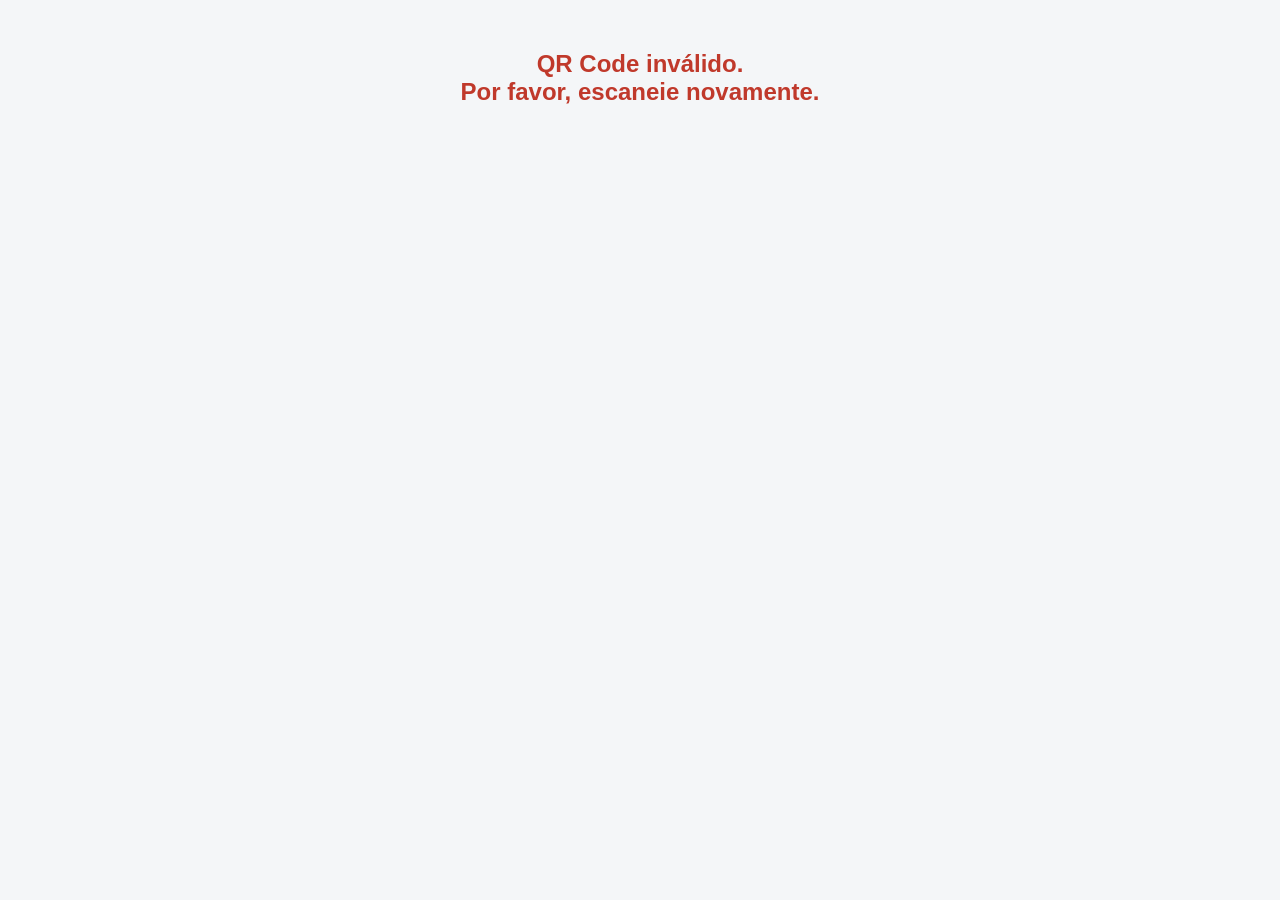
<file: cardapio.html>
<!DOCTYPE html>
<html lang="pt-BR">
<head>
    <meta charset="UTF-8">
    <meta name="viewport" content="width=device-width, initial-scale=1.0, maximum-scale=1.0, user-scalable=no">
    <title>Cardápio Digital - Aurora</title>
    <style>
        * { box-sizing: border-box; -webkit-tap-highlight-color: transparent; }
        body { font-family: 'Segoe UI', sans-serif; background: #f4f6f8; color: #333; margin: 0; padding-bottom: 80px; }
        .header { background: #2c3e50; color: white; padding: 15px; text-align: center; position: sticky; top: 0; z-index: 100; box-shadow: 0 2px 5px rgba(0,0,0,0.2); }
        .event-name { font-size: 1.2em; font-weight: bold; color: #f1c40f; text-transform: uppercase; letter-spacing: 1px; }
        .user-info { font-size: 0.8em; color: #bdc3c7; margin-top: 2px; }
        .view { display: none; padding: 20px; animation: fadeIn 0.3s; }
        .view.active { display: block; }
        @keyframes fadeIn { from { opacity:0; transform: translateY(10px); } to { opacity:1; transform: translateY(0); } }
        .login-box { background: white; padding: 30px; border-radius: 12px; box-shadow: 0 4px 15px rgba(0,0,0,0.1); text-align: center; margin-top: 50px; }
        input[type="text"] { width: 100%; padding: 15px; border: 2px solid #ddd; border-radius: 8px; font-size: 1.1em; margin-bottom: 15px; text-align: center; }
        .drink-card { background: white; border-radius: 12px; overflow: hidden; box-shadow: 0 2px 5px rgba(0,0,0,0.05); display: flex; align-items: center; padding: 10px; margin-bottom: 15px; border: 2px solid transparent; }
        .drink-card.selected { border-color: #3498db; background: #eef7fc; }
        .img-container { position: relative; width: 75px; height: 75px; border-radius: 8px; overflow: hidden; flex-shrink: 0; cursor: pointer; }
        .drink-img { width: 100%; height: 100%; object-fit: cover; }
        .drink-info { flex: 1; padding: 0 12px; }
        .drink-name { font-weight: bold; font-size: 1.1em; }
        .qty-control { display: flex; align-items: center; gap: 8px; }
        .btn-qty { width: 32px; height: 32px; border-radius: 50%; border: none; background: #ecf0f1; font-weight: bold; cursor: pointer; }
        .btn-qty.active { background: #3498db; color: white; }
        .float-cart { position: fixed; bottom: 20px; left: 5%; width: 90%; background: #2c3e50; color: white; padding: 15px; border-radius: 50px; display: none; justify-content: space-between; align-items: center; z-index: 200; cursor: pointer; box-shadow: 0 4px 15px rgba(0,0,0,0.3); }
        .float-cart.visible { display: flex; }
        .modal-overlay { position: fixed; top: 0; left: 0; width: 100%; height: 100%; background: rgba(0,0,0,0.85); display: none; justify-content: center; align-items: center; z-index: 9999; backdrop-filter: blur(5px); }
        .modal-content { background: #fff; width: 90%; max-width: 400px; border-radius: 15px; overflow: hidden; position: relative; }
        .modal-body { padding: 20px; }

        /* Container do Status Animado */
        .status-tracker {
            display: flex;
            justify-content: space-between;
            align-items: center;
            margin: 20px 0;
            padding: 15px;
            background: #1e1e1e;
            border-radius: 12px;
        }

        .status-step {
            display: flex;
            flex-direction: column;
            align-items: center;
            color: #555;
            transition: all 0.4s ease;
        }

        .status-icon {
            font-size: 1.8rem;
            margin-bottom: 5px;
            filter: grayscale(100%);
            opacity: 0.5;
            transition: all 0.4s ease;
        }

        /* Status Ativo / Animado */
        .status-step.active .status-icon {
            filter: grayscale(0%);
            opacity: 1;
            transform: scale(1.2);
        }

        .status-step.active.pendente .status-icon { animation: girarAmpulheta 2s infinite; }
        .status-step.active.preparando .status-icon { animation: baterCoqueteleira 0.5s infinite alternate; }
        .status-step.active.pronto .status-icon { animation: puloSucesso 1s ease-out; }

        .status-text { font-size: 0.75rem; font-weight: bold; }
        .status-step.active .status-text { color: #f1c40f; } /* Amarelo Aurora */

        /* Animações */
        @keyframes girarAmpulheta { 0% { transform: rotate(0deg); } 50% { transform: rotate(180deg); } 100% { transform: rotate(180deg); } }
        @keyframes baterCoqueteleira { 0% { transform: rotate(-15deg); } 100% { transform: rotate(15deg); } }
        @keyframes puloSucesso { 0% { transform: translateY(0); } 50% { transform: translateY(-10px); } 100% { transform: translateY(0); } }

    </style>
</head>
<body>

    <div class="header">
        <div class="event-name" id="headerEventName">Carregando...</div>
        <div class="user-info" id="headerUserInfo"></div>
    </div>

    <!-- TELA DE LOGIN (NOME DO CLIENTE) -->
    <div id="view-login" class="view active">
        <div class="login-box">
            <h3>🍹 Seja bem-vindo!</h3>
            <p style="color:#666;">Como devemos chamar você no balcão?</p>
            <input type="text" id="inputNome" placeholder="Seu Nome">
            <button class="btn-qty active" style="width:100%; height: 50px; border-radius: 10px;" onclick="entrar()">Entrar no Evento</button>
        </div>
    </div>

    <!-- TELA DO CARDÁPIO -->
    <div id="view-menu" class="view">
        <div id="menu-list"></div>
    </div>

    <!-- TELA DE STATUS DO PEDIDO -->
    <div id="view-status" class="view">
        <div style="text-align:center; margin-top:50px;">
            <h2 id="statusTitle">...</h2>
            <p id="statusDesc">Aguardando atualização do bar...</p>
                <div class="status-tracker" id="tracker-pedido">
                    <div class="status-step" id="step-pendente">
                        <div class="status-icon">⏳</div>
                        <div class="status-text">Aguardando</div>
                    </div>
                    <div class="status-step" id="step-preparando">
                        <div class="status-icon">🍸</div>
                        <div class="status-text">Preparando</div>
                    </div>
                    <div class="status-step" id="step-pronto">
                        <div class="status-icon">✅</div>
                        <div class="status-text">Pronto!</div>
                    </div>
                </div>
            <div id="statusItems" style="background:white; padding:15px; border-radius:10px; margin-top:20px; box-shadow: 0 2px 5px rgba(0,0,0,0.05);"></div>
        </div>
    </div>


    <!-- BOTÃO FLUTUANTE (CARRINHO) -->
    <div class="float-cart" id="floatCart" onclick="enviarPedido()">
        <span>🛒 <span id="cartCount">0</span> itens selecionados</span>
        <button style="background:#f1c40f; color:#2c3e50; border:none; padding:8px 20px; border-radius:20px; font-weight:bold; cursor: pointer;">PEDIR AGORA</button>
    </div>

    <!-- MODAL DE DETALHES DA RECEITA -->
    <div id="modal-detalhes" class="modal-overlay" onclick="fecharDetalhes(event)">
        <div class="modal-content" onclick="event.stopPropagation()">
            <img id="modal-img" src="" style="width:100%; height:200px; object-fit:cover;">
            <div class="modal-body">
                <h2 id="modal-titulo" style="margin-top: 0;"></h2>
                <p style="color:#e67e22; font-weight:bold; font-size:0.9em;">DETALHES:</p>
                <ul id="modal-lista" style="padding-left:20px; color:#555;"></ul>
                <button onclick="fecharDetalhesManual()" style="width:100%; padding:12px; margin-top:15px; background: #3498db; color: white; border: none; border-radius: 8px; font-weight: bold; cursor: pointer;">Fechar</button>
            </div>
        </div>
    </div>

<script>
    // ==========================================
    // CONFIGURAÇÕES GERAIS E ESTADO (API PYTHON)
    // ==========================================
    const API_BASE = "https://aurora-api-zj8e.onrender.com";

    let eventoID = null; 
    let urlSlug = new URLSearchParams(window.location.search).get('festa');
    let usuario = { nome: localStorage.getItem('aurora_user_nome'), id: localStorage.getItem('aurora_user_id') };
    let carrinho = {};
    let cacheDrinks = [];
    let pollInterval = null; 

    window.onload = async () => {
        if (!urlSlug || urlSlug === 'null') {
            document.getElementById('headerEventName').innerText = "Erro no QR Code";
            document.body.innerHTML = "<h2 style='text-align:center; margin-top:50px; color:#c0392b;'>QR Code inválido.<br>Por favor, escaneie novamente.</h2>";
            return;
        }
        await carregarConfiguracoesEvento();
    };

    // 1. CARREGA O CARDÁPIO (POSTGRES via FASTAPI)
    async function carregarConfiguracoesEvento() {
        try {
            // Voltamos para a SUA rota original que funciona!
            const res = await fetch(`${API_BASE}/events/${urlSlug}/menu`);
            if (!res.ok) throw new Error("Falha ao buscar dados da API");
            
            const data = await res.json();

            eventoID = urlSlug; 
            document.getElementById('headerEventName').innerText = data.festa || "Evento Aurora";
            cacheDrinks = data.drinks || [];

            if (usuario.nome && usuario.id) {
                document.getElementById('headerUserInfo').innerText = `Olá, ${usuario.nome}`;
                verificarStatusPedido(); 
            } else {
                mostrarView('view-login');
            }
        } catch (e) {
            console.error(e);
            alert("Erro ao carregar o cardápio. Verifique sua conexão com a internet.");
        }
    }

        // Quando você receber o status do Python ("Pendente", "Preparando", "Pronto")
        function atualizarVisorStatus(statusReal) {
            // 1. Apaga tudo
            document.querySelectorAll('.status-step').forEach(el => el.classList.remove('active', 'pendente', 'preparando', 'pronto'));
            
            // 2. Acende o status correto com animação
            if (statusReal === 'Pendente') {
                document.getElementById('step-pendente').classList.add('active', 'pendente');
            } else if (statusReal === 'Preparando') {
                document.getElementById('step-preparando').classList.add('active', 'preparando');
            } else if (statusReal === 'Pronto') {
                document.getElementById('step-pronto').classList.add('active', 'pronto');
            }
        }

    // REGISTRO DO CLIENTE
    window.entrar = () => {
        const nome = document.getElementById('inputNome').value.trim();
        if (!nome) return alert("Diga-nos seu nome para chamarmos no balcão!");
        
        usuario.nome = nome.toUpperCase();
        usuario.id = 'cli_' + Math.random().toString(36).substr(2, 9);
        
        localStorage.setItem('aurora_user_nome', usuario.nome);
        localStorage.setItem('aurora_user_id', usuario.id);
        
        document.getElementById('headerUserInfo').innerText = `Olá, ${usuario.nome}`;
        verificarStatusPedido();
    };

    // 2. RENDERIZA CARDÁPIO E CONTROLA CARRINHO
    function renderizarCardapio() {
        const lista = document.getElementById('menu-list');
        lista.innerHTML = '';
        
        cacheDrinks.forEach((d, index) => {
            // Usando 'd.drink_nome' conforme o seu banco PostgreSQL
            const nomeDoDrink = d.drink_nome || "Drink Sem Nome";
            const qtdNoCarrinho = carrinho[nomeDoDrink]?.qtd || 0;
            
            const div = document.createElement('div');
            div.className = `drink-card ${qtdNoCarrinho > 0 ? 'selected' : ''}`;
            
            // Usando 'd.image_url' conforme o seu banco
            div.innerHTML = `
                <div class="img-container" style="position: relative;" onclick="verDetalhes(${index})">
                    <img src="${d.image_url || 'https://via.placeholder.com/150?text=Drink'}" class="drink-img">
                    <div style="position: absolute; bottom: 0; left: 0; width: 100%; background: rgba(0,0,0,0.6); color: white; text-align: center; font-size: 0.65em; padding: 4px 0; letter-spacing: 1px; text-transform: uppercase; backdrop-filter: blur(2px);">
                        🔍 Ver
                    </div>
                </div>
                <div class="drink-info">
                    <div class="drink-name">${nomeDoDrink}</div>
                    <small style="color:#e67e22; font-weight: bold;">Disponível: ${d.planned_quantity || '0'}</small>
                </div>
                <div class="qty-control">
                    <button class="btn-qty" onclick="alterarQtd('${nomeDoDrink}', '${d.id}', -1)">-</button>
                    <span class="qty-val">${qtdNoCarrinho}</span>
                    <button class="btn-qty active" onclick="alterarQtd('${nomeDoDrink}', '${d.id}', 1)">+</button>
                </div>
            `;
            lista.appendChild(div);
        });
        mostrarView('view-menu');
    }

    window.alterarQtd = (nome, drinkId, delta) => {
        const totalNoCarrinho = Object.values(carrinho).reduce((a, b) => a + b.qtd, 0);
        
        // Trava 1: Se já tem 2 e o cara quer adicionar mais, barra IMEDIATAMENTE.
        if (delta > 0 && totalNoCarrinho >= 2) {
            alert("🍹 Calma lá! Para não travar o bar, o máximo são 2 drinks por pedido.");
            return;
        }

        // Se o drink não existe no carrinho e o cara clica em "-", não faz nada.
        if (!carrinho[nome] && delta <= 0) return;

        // Se não existe, cria a estrutura inicial
        if (!carrinho[nome]) {
            carrinho[nome] = { nome: nome, id: drinkId, qtd: 0 };
        }

        // Aplica a soma ou subtração
        carrinho[nome].qtd += delta;
        
        // O EXORCISMO: Se a quantidade for 0 ou menor, DELETA o drink do carrinho inteiro
        if (carrinho[nome].qtd <= 0) {
            delete carrinho[nome];
        }
        
        renderizarCardapio();
        atualizarBotaoCarrinho();
    };

    function atualizarBotaoCarrinho() {
        const total = Object.values(carrinho).reduce((a, b) => a + b.qtd, 0);
        document.getElementById('cartCount').innerText = total;
        document.getElementById('floatCart').style.display = total > 0 ? 'flex' : 'none';
    }

    // 3. ENVIA PEDIDO
    window.enviarPedido = async () => {
        // EXORCISMO PARTE 2: Filtramos (.filter) qualquer drink com qtd menor ou igual a zero ANTES de mandar
        const itensReq = Object.values(carrinho)
            .filter(i => i.qtd > 0)
            .map(i => ({ id: i.id, qty: i.qtd, nome: i.nome }));
            
        // Se a lista ficar vazia após o filtro, cancela a requisição
        if (itensReq.length === 0) {
            alert("Seu carrinho está vazio!");
            return;
        }

        document.getElementById('floatCart').style.opacity = '0.5';

        try {
            const res = await fetch(`${API_BASE}/orders/create`, {
                method: 'POST',
                headers: { 'Content-Type': 'application/json' },
                body: JSON.stringify({
                    event_id: eventoID,
                    client_name: usuario.nome,
                    client_id: usuario.id,
                    items: itensReq
                })
            });
            
            if (res.ok) {
                carrinho = {};
                atualizarBotaoCarrinho();
                verificarStatusPedido(); 
            } else {
                const data = await res.json();
                alert(data.detail || "Erro ao fazer pedido. Tente novamente.");
                document.getElementById('floatCart').style.opacity = '1';
            }
        } catch (e) {
            alert("Falha na conexão com o Bar. Tente novamente.");
            document.getElementById('floatCart').style.opacity = '1';
        }
    };

    // 4. MOTOR DE POLLING (Substitui onSnapshot)
    function verificarStatusPedido() {
        if (!eventoID || eventoID === 'null') return;
        if (pollInterval) clearInterval(pollInterval);
        
        const checarServidor = async () => {
            try {
                const res = await fetch(`${API_BASE}/orders/active?event_id=${eventoID}&client_id=${usuario.id}`);
                const data = await res.json();

                if (data.has_active_order) {
                    const p = data.order;
                    
                    document.getElementById('statusTitle').innerText = p.status.toUpperCase();
                    document.getElementById('statusDesc').innerText = p.status === 'Pronto' ? 'Vem buscar no balcão! 🍹' : 'Estamos preparando...';
                    
                    const statusItems = document.getElementById('statusItems');
                    statusItems.innerHTML = p.itens.map(i => `<b style="font-size: 1.2em;">${i.qtd}x</b> ${i.nome}`).join('<br><br>');
                    
                    mostrarView('view-status');
                    atualizarVisorStatus(p.status); // <--- A MÁGICA ENTRA AQUI!
                    
                    if (p.status === 'Pronto' && navigator.vibrate) navigator.vibrate([200, 100, 200]);
                } else {
                    clearInterval(pollInterval);
                    pollInterval = null;
                    renderizarCardapio();
                }
            } catch (e) {
                console.log("Aguardando servidor do bar...");
            }
        };

        checarServidor(); 
        pollInterval = setInterval(checarServidor, 3000); 
    }

    // 5. O SEU MODAL DE DETALHES (INSUMOS)
    window.verDetalhes = (idx) => {
        const d = cacheDrinks[idx];
        document.getElementById('modal-img').src = d.image_url || 'https://via.placeholder.com/400x200?text=Aurora+Bartenders';
        document.getElementById('modal-titulo').innerText = d.drink_nome || 'Drink';
        
        const infoInsumos = d.descricao || 'Detalhes da receita não disponíveis.';
        
        // Mágica aqui: Fatiar por vírgula e criar os <li> elegantes
        const listaHTML = infoInsumos.split(',')
            .map(item => `<li style="padding: 8px 0; border-bottom: 1px solid #f0f0f0; color: #333; font-size: 0.95em;">🍹 ${item.trim()}</li>`)
            .join('');
            
        document.getElementById('modal-lista').innerHTML = listaHTML;
        
        document.getElementById('modal-detalhes').style.display = 'flex';
    };

    window.fecharDetalhes = (e) => {
        if(e.target.id === 'modal-detalhes') document.getElementById('modal-detalhes').style.display = 'none';
    };

    window.fecharDetalhesManual = () => {
        document.getElementById('modal-detalhes').style.display = 'none';
    };

    function mostrarView(id) {
        document.querySelectorAll('.view').forEach(v => v.classList.remove('active'));
        document.getElementById(id).classList.add('active');
    }
</script>
</body>
</html>
</file>
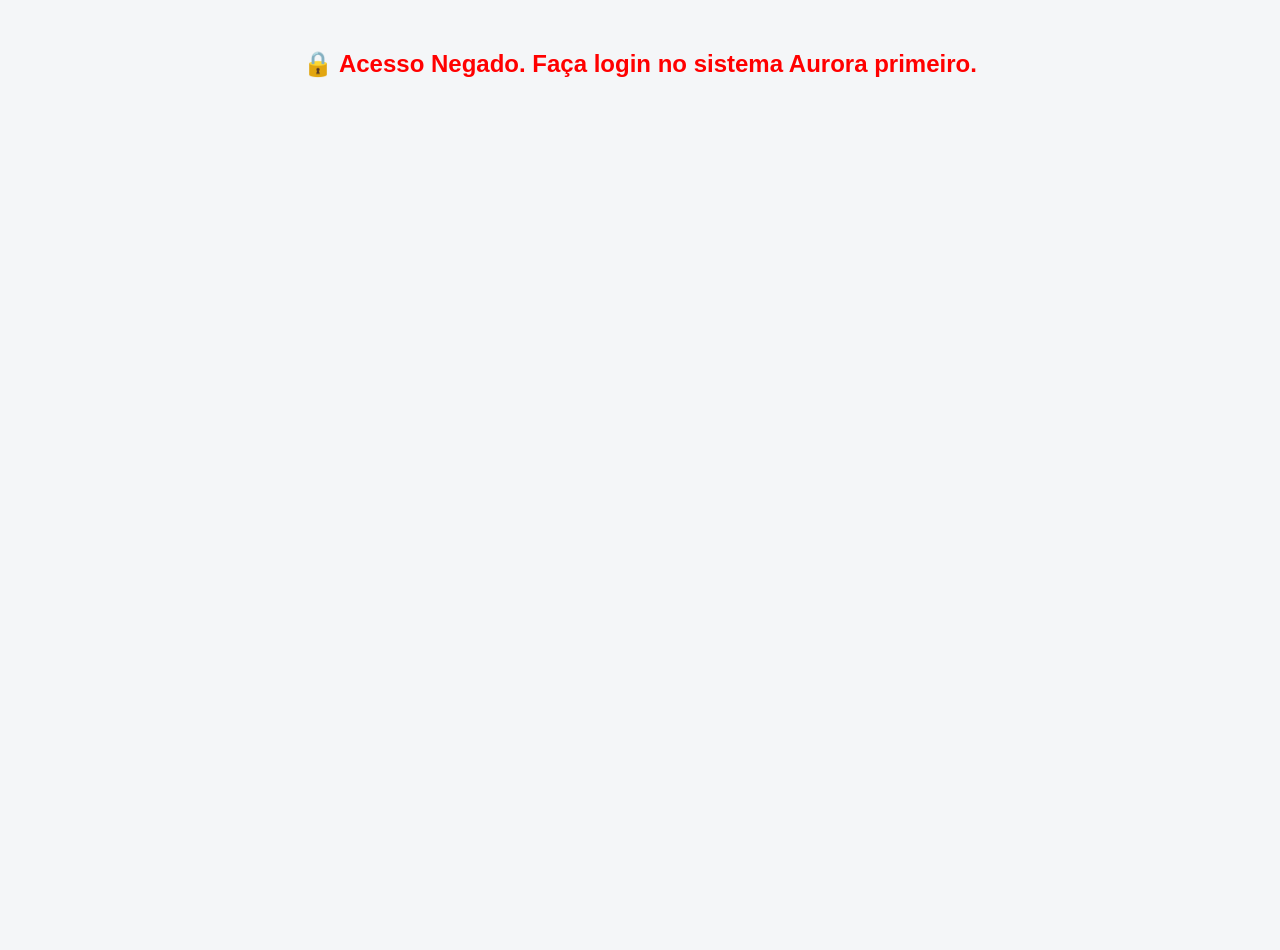
<file: kds.html>
<!DOCTYPE html>
<html lang="pt-BR">
<head>
    <meta charset="UTF-8">
    <meta name="viewport" content="width=device-width, initial-scale=1.0">
    <title>KDS - Aurora Produção</title>
    <style>
        * { box-sizing: border-box; font-family: 'Segoe UI', sans-serif; }
        body { margin: 0; background: #f4f6f8; color: #333; height: 100vh; overflow: hidden; }

        /* TELA DE SELEÇÃO (O CADEADO) */
        #tela-selecao { display: none; flex-direction: column; align-items: center; justify-content: center; height: 100vh; background: #2c3e50; color: white; text-align: center; padding: 20px; }
        .btn-evento-ativo { background: #27ae60; color: white; border: none; padding: 20px; margin: 10px; border-radius: 10px; font-size: 1.2em; font-weight: bold; cursor: pointer; width: 100%; max-width: 400px; box-shadow: 0 4px 15px rgba(0,0,0,0.3); transition: transform 0.2s; }
        .btn-evento-ativo:hover { transform: translateY(-3px); background: #2ecc71; }

        /* KDS HEADER */
        .kds-topbar { background: #1a252f; color: white; padding: 15px 20px; display: flex; justify-content: space-between; align-items: center; box-shadow: 0 2px 10px rgba(0,0,0,0.2); }
        .btn-desvincular { background: #c0392b; color: white; border: none; padding: 8px 15px; border-radius: 5px; cursor: pointer; font-weight: bold; }

        /* KDS GRID */
        .kds-container { display: grid; grid-template-columns: 1fr 1fr 1fr; gap: 15px; height: calc(100vh - 70px); padding: 15px; }
        @media (max-width: 900px) { .kds-container { grid-template-columns: 1fr; height: auto; overflow-y: auto; } body { overflow: auto; } }
        
        .kds-column { background: #eef2f7; border-radius: 8px; display: flex; flex-direction: column; overflow: hidden; }
        .kds-header { padding: 12px; color: white; font-weight: bold; text-align: center; font-size: 1.1em; }
        .col-pendente .kds-header { background: #f39c12; }
        .col-preparo .kds-header { background: #3498db; }
        .col-pronto .kds-header { background: #27ae60; }
        
        .kds-body { flex: 1; padding: 10px; overflow-y: auto; }

        /* CARDS DE PEDIDO */
        .order-card { background: white; border-radius: 6px; padding: 12px; margin-bottom: 12px; box-shadow: 0 2px 5px rgba(0,0,0,0.1); border-left: 5px solid transparent; animation: slideIn 0.3s; }
        .order-card.new { border-left-color: #f39c12; }
        .order-card.doing { border-left-color: #3498db; }
        .order-card.done { border-left-color: #27ae60; opacity: 0.8; }

        .order-meta { display: flex; justify-content: space-between; font-size: 0.85em; color: #7f8c8d; margin-bottom: 5px; }
        .order-client { font-weight: bold; font-size: 1.2em; color: #2c3e50; }
        .order-items { margin: 10px 0; border-top: 1px dashed #eee; padding-top: 8px; }
        .order-item { font-size: 1.1em; padding: 3px 0; }
        
        .order-actions { display: flex; gap: 5px; margin-top: 10px; }
        .btn-kds { flex: 1; height: 40px; font-size: 0.95em; font-weight: bold; border: none; border-radius: 4px; cursor: pointer; transition: 0.2s; }
        .btn-kds:hover { opacity: 0.9; }

        @keyframes slideIn { from { opacity: 0; transform: translateY(10px); } to { opacity: 1; transform: translateY(0); } }
    </style>
</head>
<body>

    <div id="tela-selecao">
        <h1 style="margin-bottom: 5px;">📺 Configuração do KDS</h1>
        <p style="color: #bdc3c7; margin-bottom: 30px;">A qual evento este tablet pertence hoje?</p>
        <div id="lista-eventos-ativos">
            <p>Buscando festas no radar...</p>
        </div>
    </div>

    <div id="tela-kds" style="display: none;">
        <div class="kds-topbar">
            <div>
                <span style="font-size: 1.2em; font-weight: bold;" id="kds-nome-evento">Carregando Evento...</span>
            </div>
            <div style="display: flex; align-items: center; gap: 15px;">
                <select id="kdsOperador" style="padding: 8px; border-radius: 4px; font-weight: bold;">
                    <option value="">Quem está operando?</option>
                </select>
                <button onclick="window.desvincularTablet()" class="btn-desvincular">🔌 Trocar Evento</button>
            </div>
        </div>

        <div class="kds-container">
            <div class="kds-column col-pendente">
                <div class="kds-header">AGUARDANDO (<span id="count-pendente">0</span>)</div>
                <div class="kds-body" id="list-pendente"></div>
            </div>

            <div class="kds-column col-preparo">
                <div class="kds-header">PREPARANDO (<span id="count-preparo">0</span>)</div>
                <div class="kds-body" id="list-preparo"></div>
            </div>

            <div class="kds-column col-pronto">
                <div class="kds-header">PRONTOS (<span id="count-pronto">0</span>)</div>
                <div class="kds-body" id="list-pronto"></div>
            </div>
        </div>
    </div>

    <script>
        // ==========================================
        // 1. CONFIGURAÇÕES INICIAIS
        // ==========================================
        const API_BASE = "https://aurora-api-zj8e.onrender.com";
        const ACCOUNT_ID = localStorage.getItem('account_id'); // 📍 Captura a agência logada
        
        const CHAVE_MEMORIA = 'aurora_kds_evento_id';
        const CHAVE_NOME = 'aurora_kds_evento_nome';
        let eventoAtualID = localStorage.getItem(CHAVE_MEMORIA);

        // ==========================================
        // 2. LÓGICA DE INICIALIZAÇÃO (CADEADO)
        // ==========================================
        async function iniciarKDS() {
            // Trava de segurança: Se o tablet não tiver feito login no admin, bloqueia!
            if (!ACCOUNT_ID) {
                document.body.innerHTML = '<h2 style="color:red; text-align:center; margin-top: 50px;">🔒 Acesso Negado. Faça login no sistema Aurora primeiro.</h2>';
                return;
            }

            const nomeEvento = localStorage.getItem(CHAVE_NOME);

            if (eventoAtualID) {
                // Abre a cozinha se o evento já estiver vinculado
                document.getElementById('tela-selecao').style.display = 'none';
                document.getElementById('tela-kds').style.display = 'block';
                document.getElementById('kds-nome-evento').innerText = `🍸 ${nomeEvento}`;
                
                // MÁGICA AQUI: Faltava chamar a função de carregar a equipe!
                carregarOperadores();

                // Inicia o motor de busca de pedidos (Polling)
                setInterval(atualizarFilaKDS, 3000);
                atualizarFilaKDS();
            } else {
                // Abre o radar de seleção de eventos
                document.getElementById('tela-selecao').style.display = 'flex';
                buscarEventosNoRadar();
            }
        }

        // Busca equipe do Postgres (Agência isolada)
        async function carregarOperadores() {
            const sel = document.getElementById('kdsOperador');
            try {
                // 📍 AJUSTE: Passando o ID da Agência
                const res = await fetch(`${API_BASE}/team?account_id=${ACCOUNT_ID}`); 
                const data = await res.json();

                if(data && data.length > 0) {
                    data.forEach(d => {
                        // Corrigido para d.nome garantindo o match com a tabela STAFF
                        sel.innerHTML += `<option value="${d.name}">${d.name}</option>`;
                    });
                }
            } catch(e) { sel.innerHTML += `<option value="Equipe Aurora">Equipe Aurora</option>`; }
        }

        async function buscarEventosNoRadar() {
            const divLista = document.getElementById('lista-eventos-ativos');
            try {
                // 📍 AJUSTE: Buscando só as festas ATIVAS da SUA Agência!
                const res = await fetch(`${API_BASE}/events/active?account_id=${ACCOUNT_ID}`);
                const data = await res.json();
                
                if (data.status === "sucesso" && data.dados.length > 0) {
                    divLista.innerHTML = data.dados.map(ev => `
                        <button class="btn-evento-ativo" onclick="window.vincularTablet('${ev.id}', '${ev.event_name}')">
                            📡 Conectar em:<br>${ev.event_name}
                        </button>
                    `).join('');
                } else {
                    divLista.innerHTML = "<h3>Nenhum evento ABERTO no momento.</h3>";
                }
            } catch (e) {
                divLista.innerHTML = "<p>Erro ao conectar com o Servidor.</p>";
            }
        }

        window.vincularTablet = (id, nome) => {
            localStorage.setItem(CHAVE_MEMORIA, id);
            localStorage.setItem(CHAVE_NOME, nome);
            location.reload();
        };

        window.desvincularTablet = () => {
            const pin = prompt("🔒 ÁREA RESTRITA\nDigite o PIN para trocar o evento:");
            if (pin === "1234") { 
                localStorage.removeItem(CHAVE_MEMORIA);
                localStorage.removeItem(CHAVE_NOME);
                location.reload();
            } else if (pin !== null) {
                alert("❌ PIN Incorreto.");
            }
        };

        // ==========================================
        // 3. MOTOR DO KDS (POLLING - PEDIDOS POSTGRES)
        // ==========================================
        async function atualizarFilaKDS() {
            if (!eventoAtualID) return;
            try {
                const res = await fetch(`${API_BASE}/kds/orders/${eventoAtualID}`);
                const pedidos = await res.json();

                const cols = {
                    'Pendente': document.getElementById('list-pendente'),
                    'Preparando': document.getElementById('list-preparo'),
                    'Pronto': document.getElementById('list-pronto')
                };

                // Limpa as colunas antes de desenhar os novos dados
                Object.values(cols).forEach(c => c.innerHTML = '');
                let counts = { 'Pendente': 0, 'Preparando': 0, 'Pronto': 0 };

                pedidos.forEach(p => {
                    if (counts[p.status] !== undefined) {
                        counts[p.status]++;
                        const card = criarCardKDS(p);
                        if (cols[p.status]) cols[p.status].appendChild(card);
                    }
                });

                document.getElementById('count-pendente').innerText = counts['Pendente'];
                document.getElementById('count-preparo').innerText = counts['Preparando'];
                document.getElementById('count-pronto').innerText = counts['Pronto'];
            } catch (e) {
                console.error("Erro ao atualizar fila KDS:", e);
            }
        }

        function criarCardKDS(p) {
            const div = document.createElement('div');
            const classeStatus = p.status === 'Pendente' ? 'new' : p.status === 'Preparando' ? 'doing' : 'done';
            div.className = `order-card ${classeStatus}`;

            const hora = new Date(p.created_at).toLocaleTimeString([], { hour: '2-digit', minute: '2-digit' });
            const itensHtml = p.itens.map(i => `<div class="order-item"><b>${i.qtd}x</b> ${i.nome}</div>`).join('');

            let botoes = '';
            if (p.status === 'Pendente') {
                botoes = `<button onclick="window.moverPedido('${p.id}', 'Preparando')" class="btn-kds" style="background:#3498db; color:white;">🔥 PREPARAR</button>`;
            } else if (p.status === 'Preparando') {
                botoes = `<button onclick="window.moverPedido('${p.id}', 'Pronto')" class="btn-kds" style="background:#27ae60; color:white;">✅ PRONTO</button>`;
            } else if (p.status === 'Pronto') {
                botoes = `<button onclick="window.moverPedido('${p.id}', 'Entregue')" class="btn-kds" style="background:#7f8c8d; color:white;">🚀 FINALIZAR</button>`;
            }

            div.innerHTML = `
                <div class="order-meta"><span>🕒 ${hora}</span><span>#${p.id.slice(-4).toUpperCase()}</span></div>
                <div class="order-client">${p.client_name}</div>
                <div class="order-items">${itensHtml}</div>
                <div class="order-actions">${botoes}</div>
            `;
            return div;
        }

        window.moverPedido = async (id, novoStatus) => {
            // TRAVA DE SEGURANÇA: Exige operador para preparar o drink
            if (novoStatus === 'Preparando') {
                const operador = document.getElementById('kdsOperador').value;
                if (!operador) {
                    alert("⚠️ Selecione QUEM ESTÁ OPERANDO no topo da tela antes de puxar um pedido!");
                    return;
                }
            }

            try {
                const res = await fetch(`${API_BASE}/orders/${id}/status`, {
                    method: 'PATCH',
                    headers: { 'Content-Type': 'application/json' },
                    body: JSON.stringify({ status: novoStatus })
                });
                if (res.ok) {
                    atualizarFilaKDS();
                }
            } catch (e) {
                alert("Erro ao atualizar status do pedido.");
            }
        };

        // Inicia o processo quando o HTML carregar
        document.addEventListener('DOMContentLoaded', iniciarKDS);
    </script>
</body>
</html>
</file>
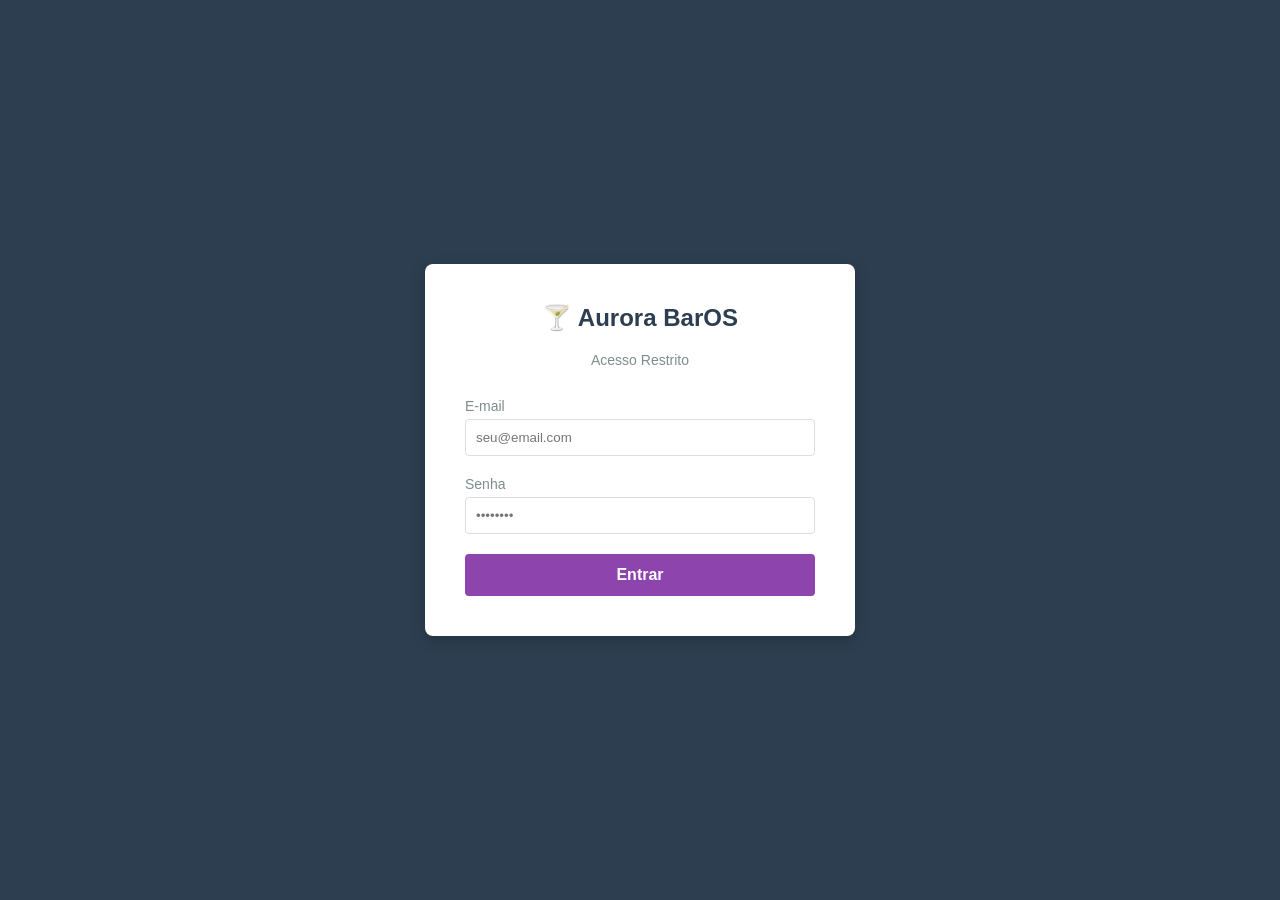
<file: login.html>
<!DOCTYPE html>
<html lang="pt-BR">
<head>
    <meta charset="UTF-8">
    <meta name="viewport" content="width=device-width, initial-scale=1.0">
    <title>Aurora - Login</title>
    <style>
        body { font-family: 'Segoe UI', Tahoma, Geneva, Verdana, sans-serif; background-color: #2c3e50; display: flex; justify-content: center; align-items: center; height: 100vh; margin: 0; }
        .login-box { background: white; padding: 40px; border-radius: 8px; box-shadow: 0 4px 15px rgba(0,0,0,0.2); width: 100%; max-width: 350px; text-align: center; }
        .login-box h2 { margin-top: 0; color: #2c3e50; }
        .input-group { margin-bottom: 20px; text-align: left; }
        .input-group label { display: block; margin-bottom: 5px; color: #7f8c8d; font-size: 14px; }
        .input-group input { width: 100%; padding: 10px; border: 1px solid #ddd; border-radius: 4px; box-sizing: border-box; }
        button { width: 100%; padding: 12px; background: #8e44ad; color: white; border: none; border-radius: 4px; font-weight: bold; cursor: pointer; font-size: 16px; }
        button:hover { background: #732d91; }
        #mensagem-erro { color: #e74c3c; font-size: 13px; margin-top: 15px; display: none; }
    </style>
</head>
<body>

    <div class="login-box">
        <h2>🍸 Aurora BarOS</h2>
        <p style="color: #7f8c8d; font-size: 14px; margin-bottom: 30px;">Acesso Restrito</p>
        
        <div class="input-group">
            <label>E-mail</label>
            <input type="email" id="email" placeholder="seu@email.com">
        </div>
        
        <div class="input-group">
            <label>Senha</label>
            <input type="password" id="senha" placeholder="••••••••">
        </div>

        <button onclick="fazerLogin()">Entrar</button>
        <div id="mensagem-erro">Usuário ou senha inválidos.</div>
    </div>

    <script>
        // 📍 COLOQUE SUAS CHAVES DO SUPABASE AQUI
        const SUPABASE_URL = 'https://xnvznbmwxvflavmnmxxx.supabase.co'; 
        const SUPABASE_ANON_KEY = 'eyJhbGciOiJIUzI1NiIsInR5cCI6IkpXVCJ9.eyJpc3MiOiJzdXBhYmFzZSIsInJlZiI6InhudnpuYm13eHZmbGF2bW5teHh4Iiwicm9sZSI6ImFub24iLCJpYXQiOjE3NzQyODkxNDMsImV4cCI6MjA4OTg2NTE0M30.EJNiqPeM57QO7b5mwGzem5U9hmftajWBFeeFb7Fxk2g';

        async function fazerLogin() {
            const email = document.getElementById('email').value;
            const password = document.getElementById('senha').value;
            const erroDiv = document.getElementById('mensagem-erro');
            erroDiv.style.display = 'none';

            try {
                // 1. Gera o Token (Crachá principal)
                const resposta = await fetch(`${SUPABASE_URL}/auth/v1/token?grant_type=password`, {
                    method: 'POST',
                    headers: { 'Content-Type': 'application/json', 'apikey': SUPABASE_ANON_KEY },
                    body: JSON.stringify({ email, password })
                });
                
                const dados = await resposta.json();
                if (!resposta.ok) throw new Error("Erro no login");

                // 2. 📍 A MÁGICA: Busca a agência a qual este usuário pertence!
                const perfilResposta = await fetch(`${SUPABASE_URL}/rest/v1/user_profiles?select=account_id&user_id=eq.${dados.user.id}`, {
                    method: 'GET',
                    headers: { 
                        'apikey': SUPABASE_ANON_KEY, 
                        'Authorization': `Bearer ${dados.access_token}` 
                    }
                });
                
                const perfilDados = await perfilResposta.json();

                // Se o usuário não tiver uma agência vinculada, bloqueia na porta!
                if (!perfilDados || perfilDados.length === 0) {
                    throw new Error("Perfil ou Agência não encontrados no banco.");
                }

                // 3. Salva TUDO no navegador de forma correta
                localStorage.setItem('aurora_token', dados.access_token);
                localStorage.setItem('aurora_user_id', dados.user.id);
                localStorage.setItem('aurora_user_email', dados.user.email);
                localStorage.setItem('account_id', perfilDados[0].account_id); // Injeta o ID dinâmico

                // 4. Libera a entrada
                window.location.href = 'admin.html';

            } catch (erro) {
                console.error("Falha na autenticação:", erro);
                localStorage.clear(); // Limpa o cache se algo der errado
                erroDiv.innerText = "Credenciais inválidas ou agência não vinculada.";
                erroDiv.style.display = 'block';
            }
        }
    </script>
</body>
</html>
</file>
